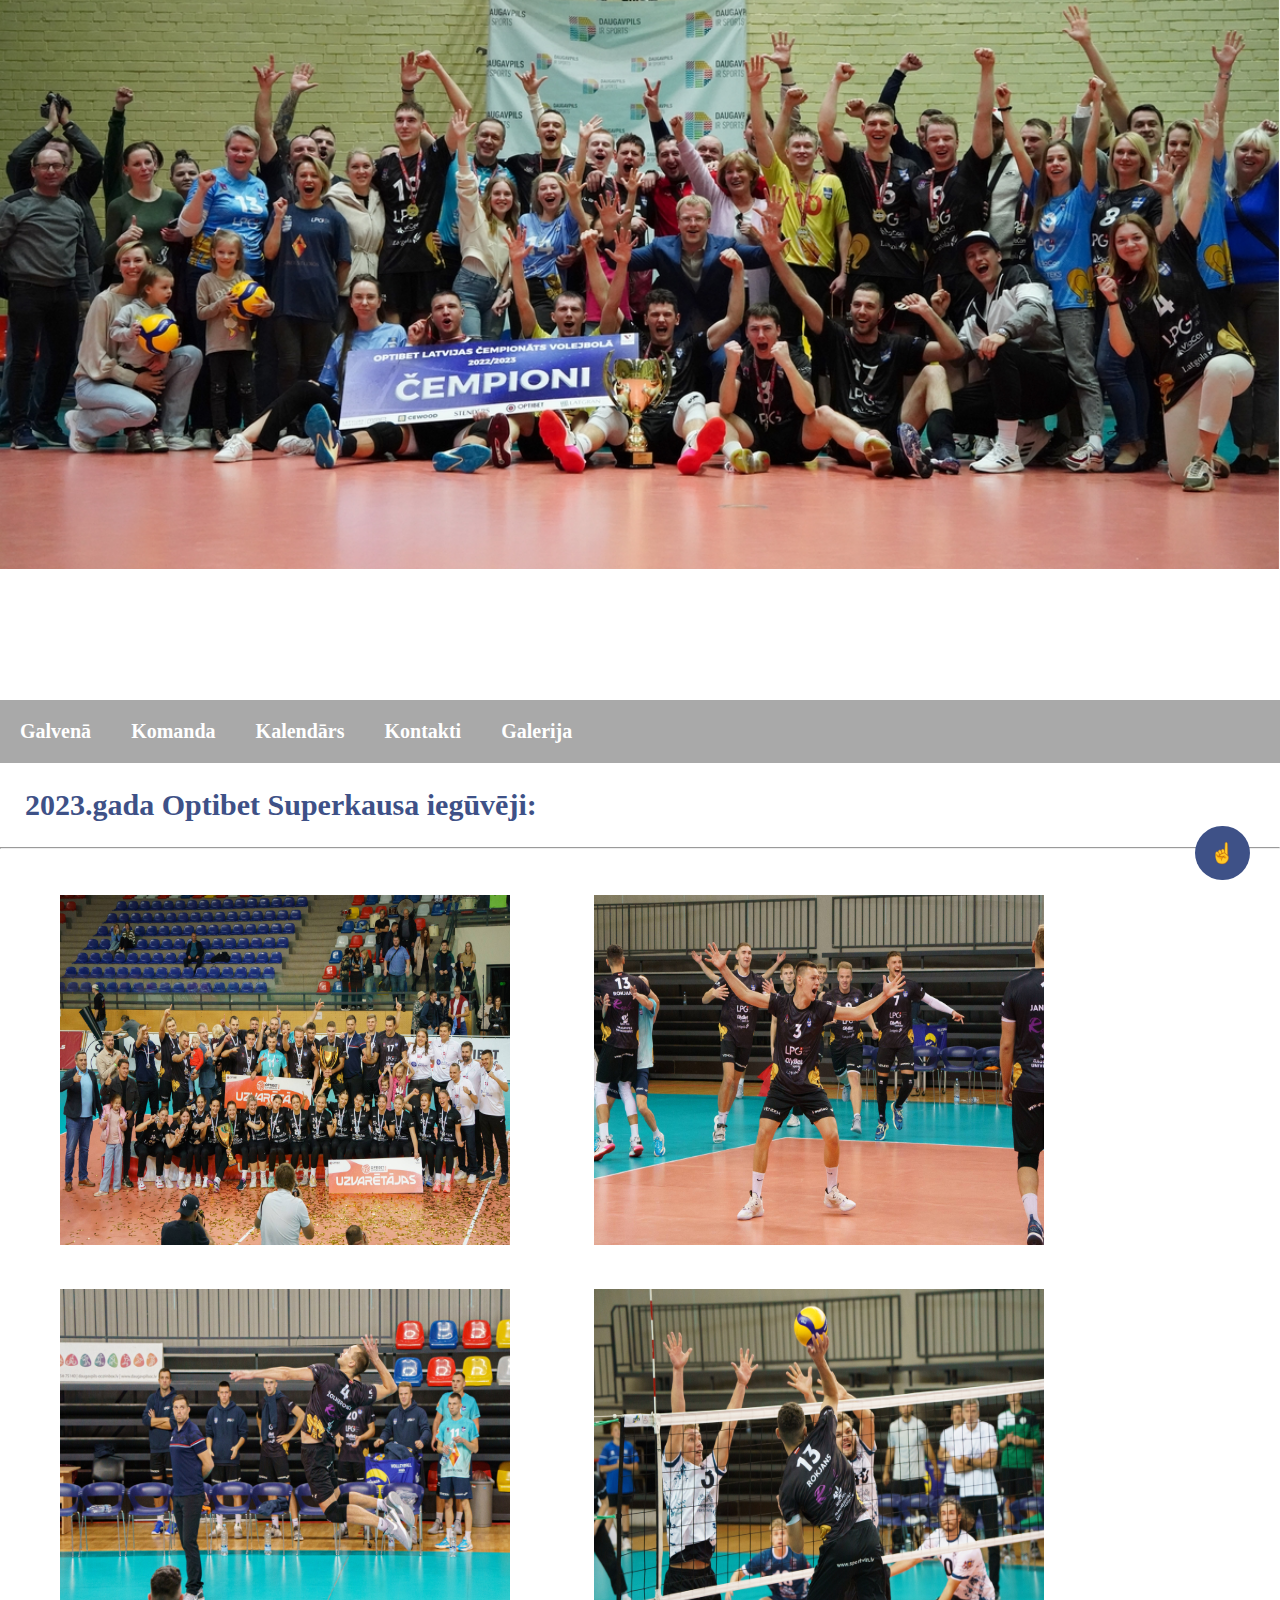
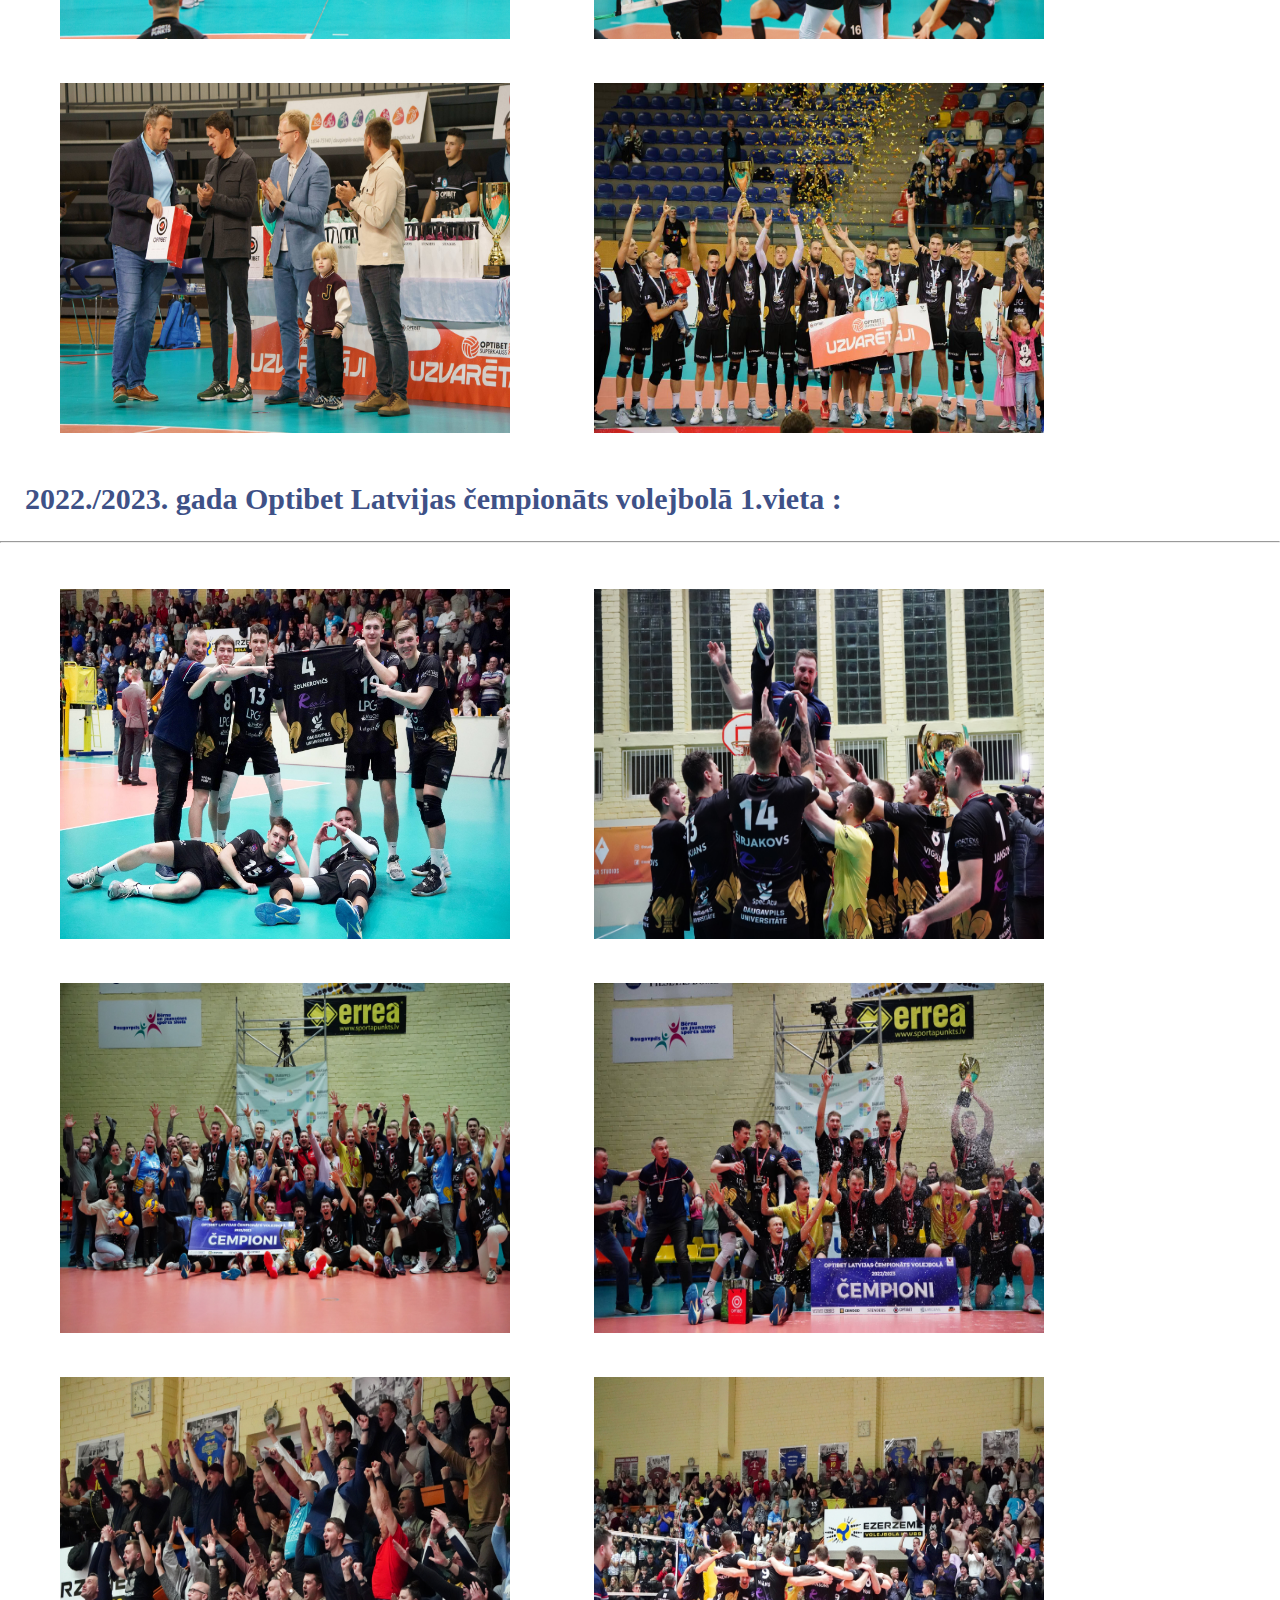
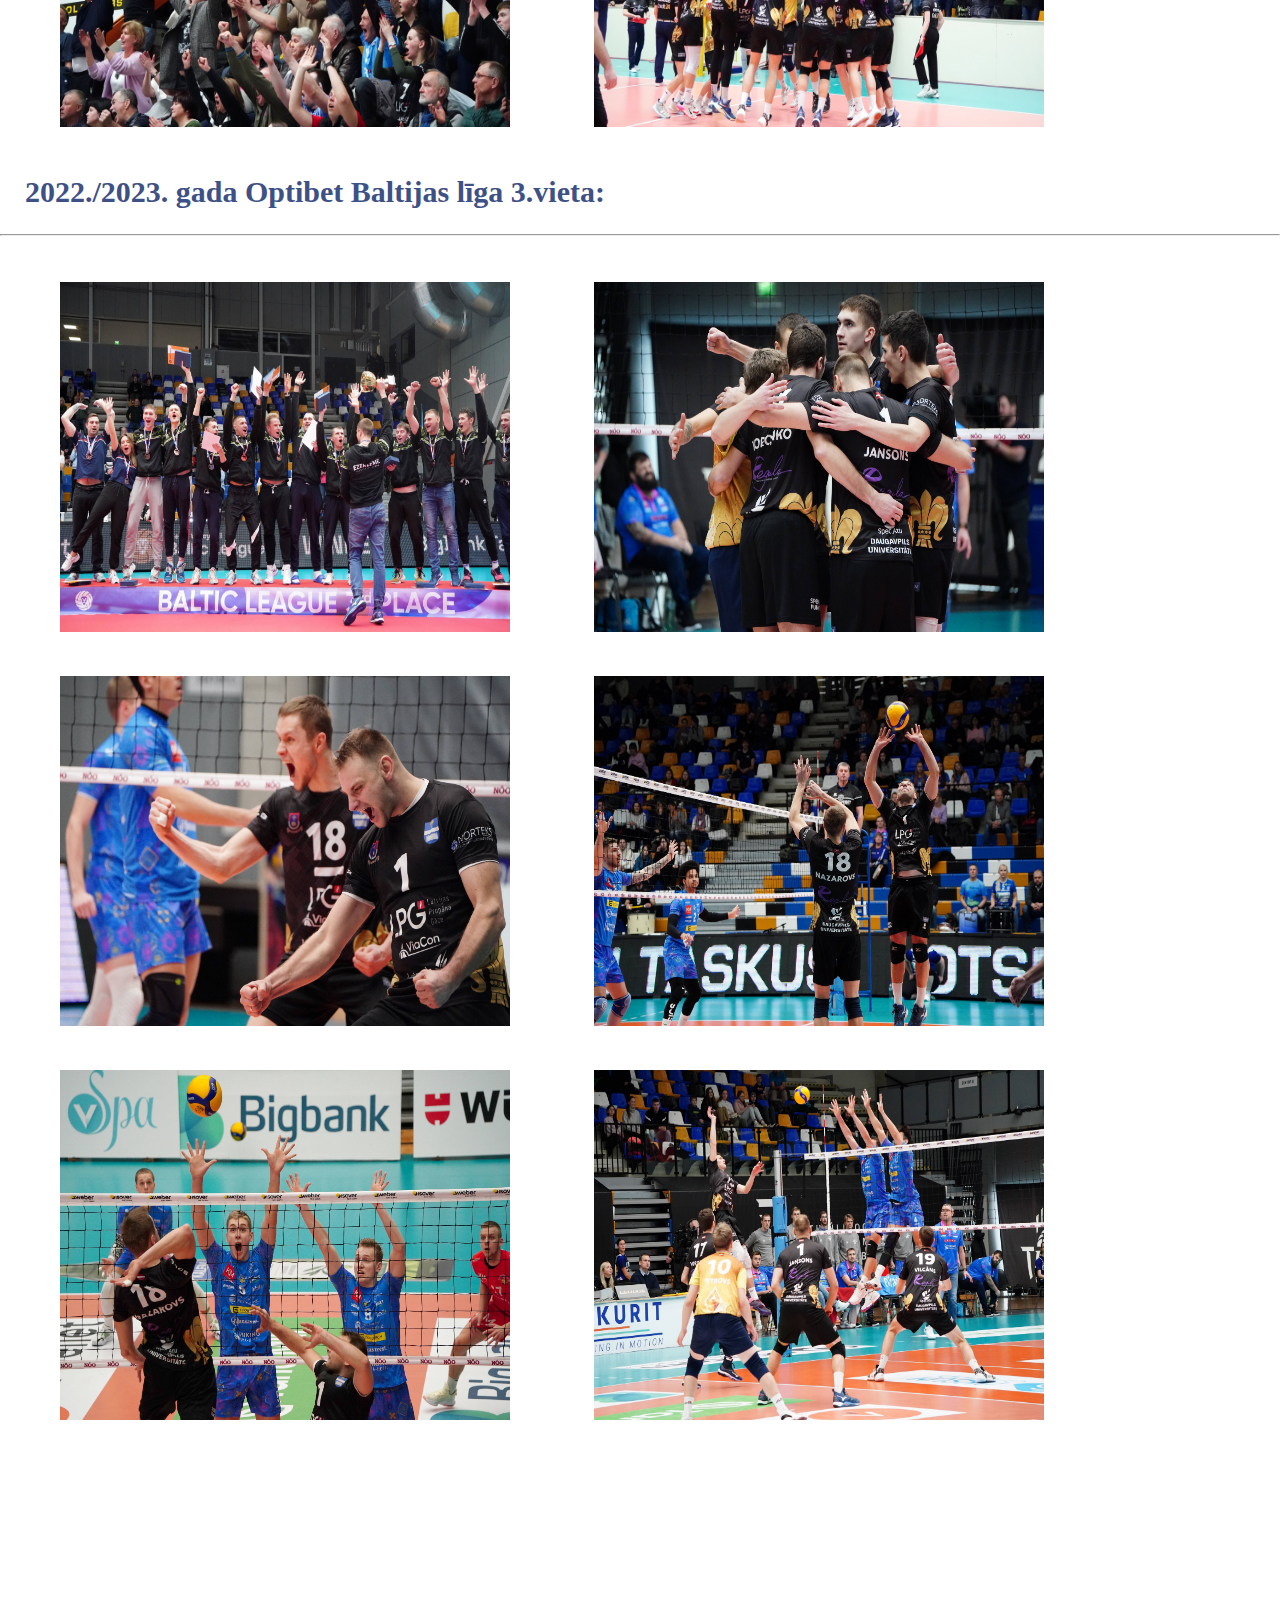
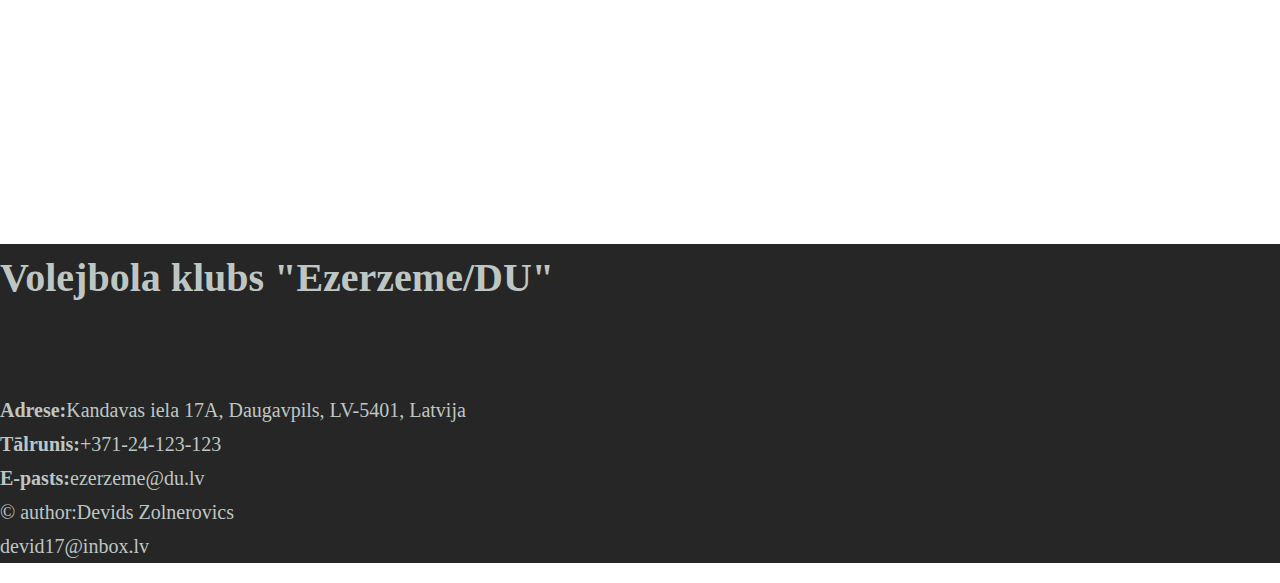
<file: project/galerija.html>
<!DOCTYPE html>
<html>
<head>
    <meta charset="UTF-8">
    <link rel="icon" type="image/png" href="images/fav.png">
    <title>Ezerzeme/DU</title>
    <link rel="stylesheet" href="style.css">
    </head>
<body>
    <header>
        
    </header>
    <nav class="navigation">
    <ul>
        <li><a href="index.html">Galvenā</a></li>
        <li><a href="komanda.html">Komanda</a></li>
        <li><a href="kalendars.html"S>Kalendārs</a></li>
        <li><a href="kontakti.html">Kontakti</a></li>
        <li><a href="galerija.html">Galerija</a></li>
            </ul>
    </nav>
    <main>
         <h2 id="tim">2023.gada Optibet Superkausa iegūvēji:</h2><hr><br>
        <div class="team"> <a href="images/galery/sup1.jpg"><img class="balt" src="images/galery/sup1.jpg" alt="foto superkaus"></a><a href="images/galery/sup2.jpg"> <img class="balt"src="images/galery/sup2.jpg" alt="foto superkaus"></a> <a href="images/galery/sup3.jpg"> <img class="balt" src="images/galery/sup3.jpg" alt="foto superkaus"></a> <a href="images/galery/sup4.jpg"> <img class="balt"src="images/galery/sup4.jpg" alt="foto superkaus"></a> <a href="images/galery/sup5.jpg"> <img class="balt" src="images/galery/sup5.jpg" alt="foto superkaus"></a> <a href="images/galery/sup6.jpg"> <img class="balt" src="images/galery/sup6.jpg" alt="foto superkaus"></a></div>
        
         <h2 id="tim">2022./2023. gada Optibet Latvijas čempionāts volejbolā 1.vieta
:</h2><hr><br>
        <div class="team"><a href="images/galery/lat1.jpg"><img class="balt" src="images/galery/lat1.jpg" alt="foto lvkaus"></a> <a href="images/galery/lat2.jpg"> <img class="balt"src="images/galery/lat2.jpg" alt="foto lvkaus"> </a> <a href="images/galery/lat3.jpg"><img class="balt" src="images/galery/lat3.jpg" alt="foto lvkaus"></a> <a href="images/galery/lat4.jpg"> <img class="balt"src="images/galery/lat4.jpg" alt="foto lvkaus"> </a> <a href="images/galery/lat5.jpeg"><img class="balt" src="images/galery/lat5.jpeg" alt="foto lvkaus"> </a> <a href="images/galery/lat6.jpeg"><img class="balt" src="images/galery/lat6.jpeg" alt="foto lvkaus"></a></div>
        
    <h2 id="tim">2022./2023. gada Optibet Baltijas līga 3.vieta:</h2><hr><br>
        <div class="team"> <a href="images/galery/balt1.jpg"><img class="balt" src="images/galery/balt1.jpg" alt="foto baltic"></a> <a href="images/galery/balt2.jpg"> <img class="balt"src="images/galery/balt2.jpg" alt="foto baltic"></a> <a href="images/galery/balt3.jpg"> <img class="balt" src="images/galery/balt3.jpg" alt="foto baltic"></a> <a href="images/galery/balt4.jpg"> <img class="balt"src="images/galery/balt4.jpg" alt="foto baltic"></a> <a href="images/galery/balt5.jpg"><img class="balt" src="images/galery/balt5.jpg" alt="foto baltic"> </a> <a href="images/galery/balt6.jpg"><img class="balt" src="images/galery/balt6.jpg" alt="foto baltic"></a></div></main>
    <footer>
        <a href="#top"><input class="button2" type="submit" value="☝"></a>
        <div class="end" ><h1>Volejbola klubs "Ezerzeme/DU"</h1><br><p><b>Adrese:</b>Kandavas iela 17A, Daugavpils, LV-5401, Latvija<br><b>Tālrunis:</b>+371-24-123-123<br><b>E-pasts:</b>ezerzeme@du.lv<br>
    &copy; author:Devids Zolnerovics<br>
             <a id="email1" href="mailto:devid17@inbox.lv">devid17@inbox.lv</a></div></footer>
    
    </body>




</html>
</file>
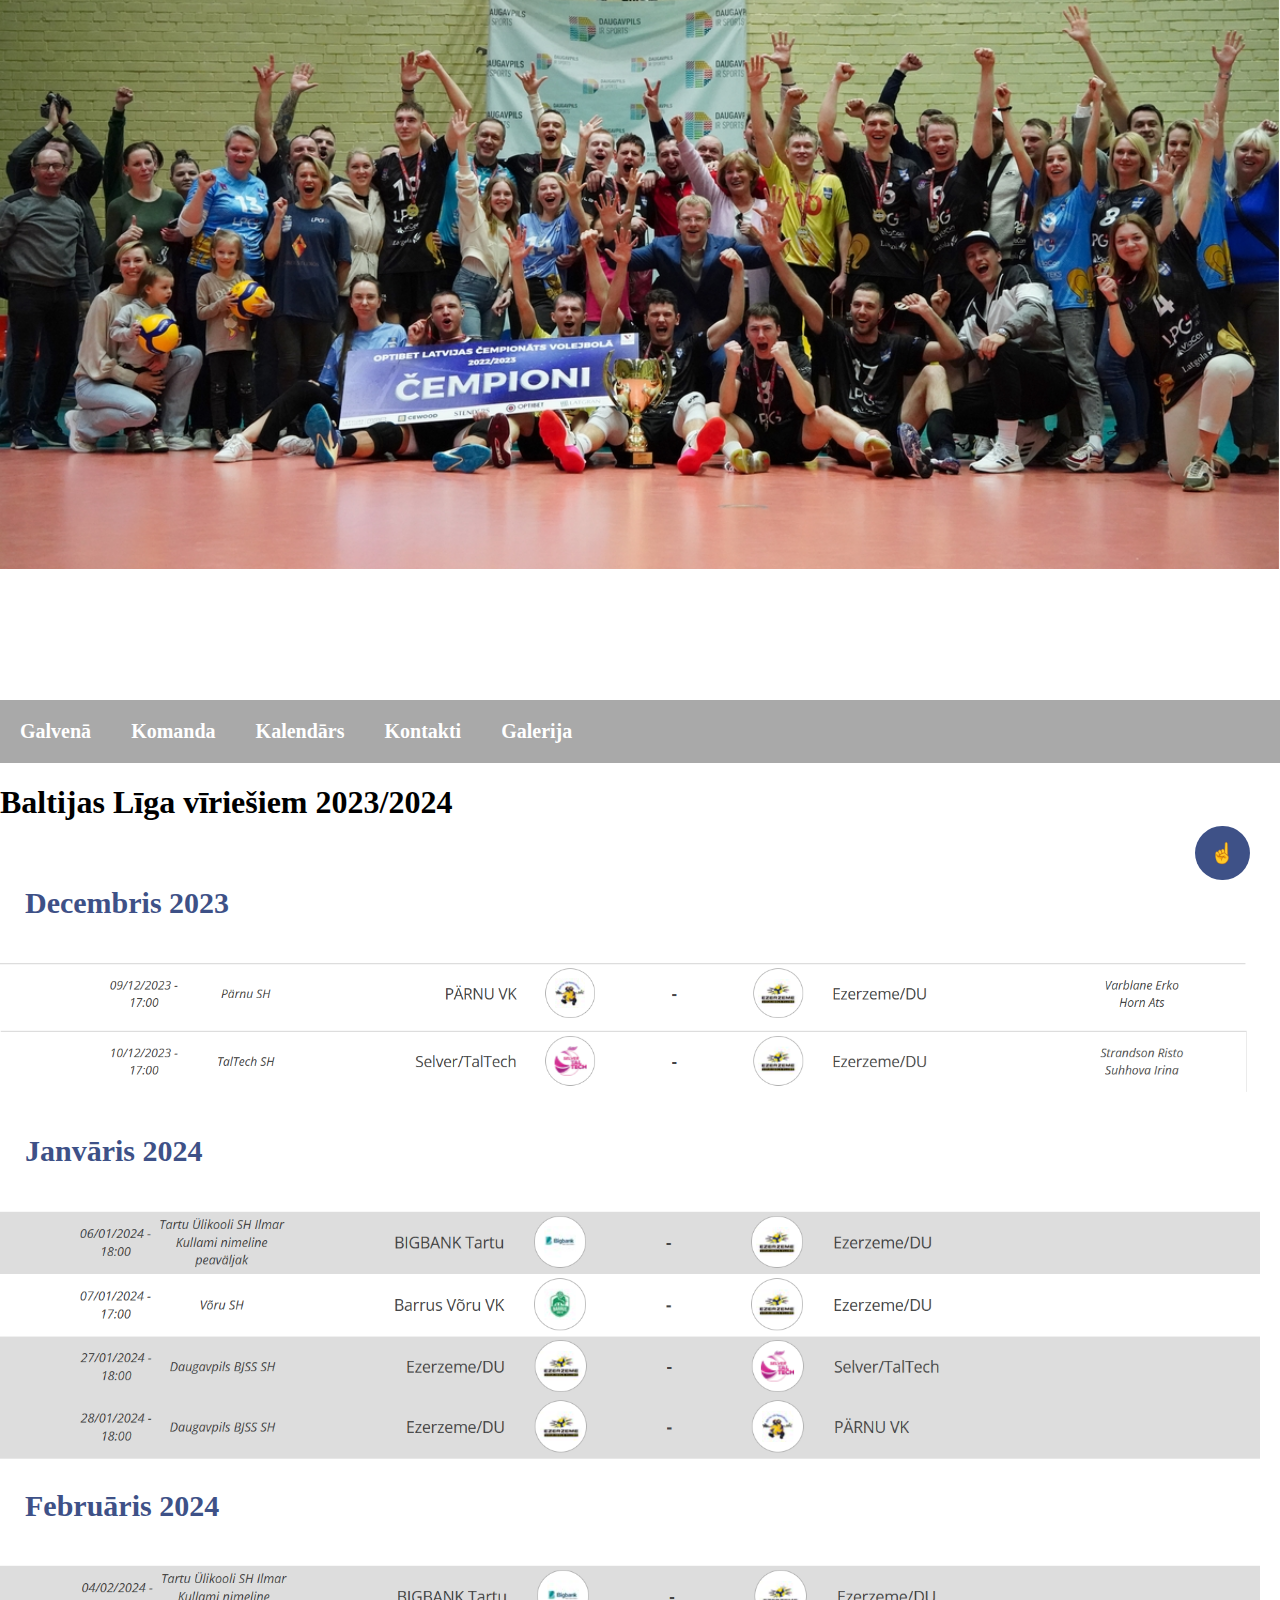
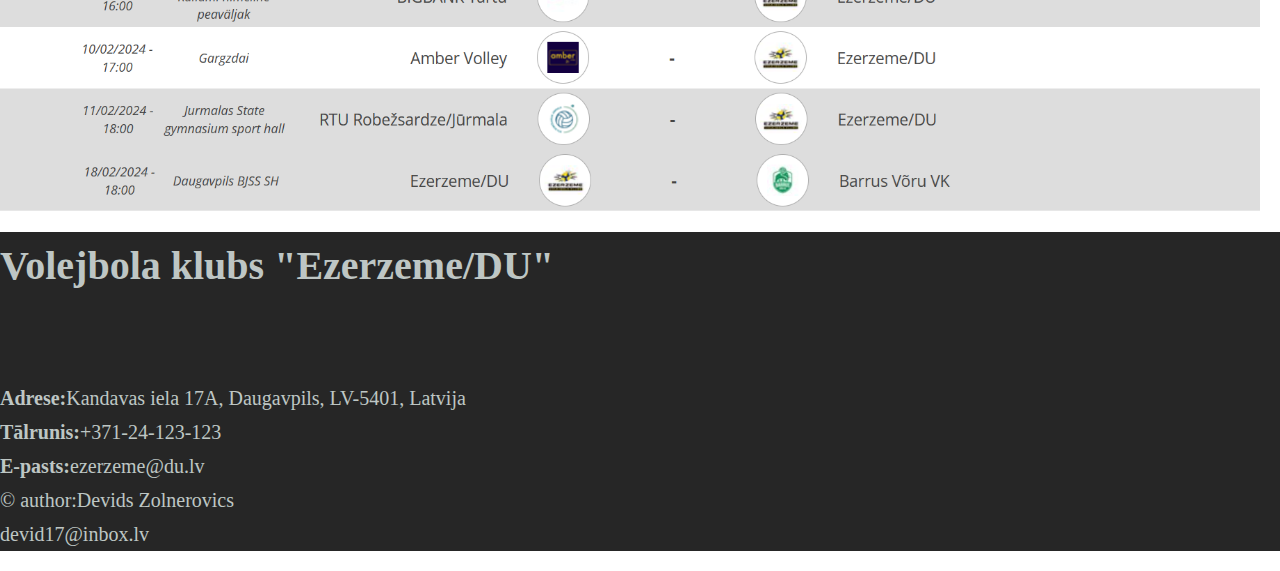
<file: project/kalendars.html>
<!DOCTYPE html>
<html>
<head>
    <meta charset="UTF-8">
    <link rel="icon" type="image/png" href="images/fav.png">
    <title>Ezerzeme/DU</title>
    <link rel="stylesheet" href="style.css">
    </head>
<body>
    <header>
        
    </header>
    <nav class="navigation">
    <ul>
        <li><a href="index.html">Galvenā</a></li>
        <li><a href="komanda.html">Komanda</a></li>
        <li><a href="kalendars.html">Kalendārs</a></li>
        <li><a href="kontakti.html">Kontakti</a></li>
        <li><a href="galerija.html">Galerija</a></li>
            </ul>
    </nav>
    <main>
    <h1>Baltijas Līga vīriešiem 2023/2024</h1><br>
    <h2 id="decembris">Decembris 2023</h2><br>
    <img id="dec" src="images/dec.png"> <br>
    <h2 id="decembris">Janvāris 2024</h2><br>
        <img id="jan" src="images/jan.png"> <br>
        <h2 id="decembris">Februāris 2024</h2><br>
        <img id="feb" src="images/feb.png">
    </main>
    
    <footer>
        <a href="#top"><input class="button2" type="submit" value="☝"></a>
        <div class="endkalend" ><h1>Volejbola klubs "Ezerzeme/DU"</h1><br><p><b>Adrese:</b>Kandavas iela 17A, Daugavpils, LV-5401, Latvija<br><b>Tālrunis:</b>+371-24-123-123<br><b>E-pasts:</b>ezerzeme@du.lv<br>
    &copy; author:Devids Zolnerovics<br>
             <a id="email1" href="mailto:devid17@inbox.lv">devid17@inbox.lv</a></div></footer>
    
    </body>




</html>
</file>
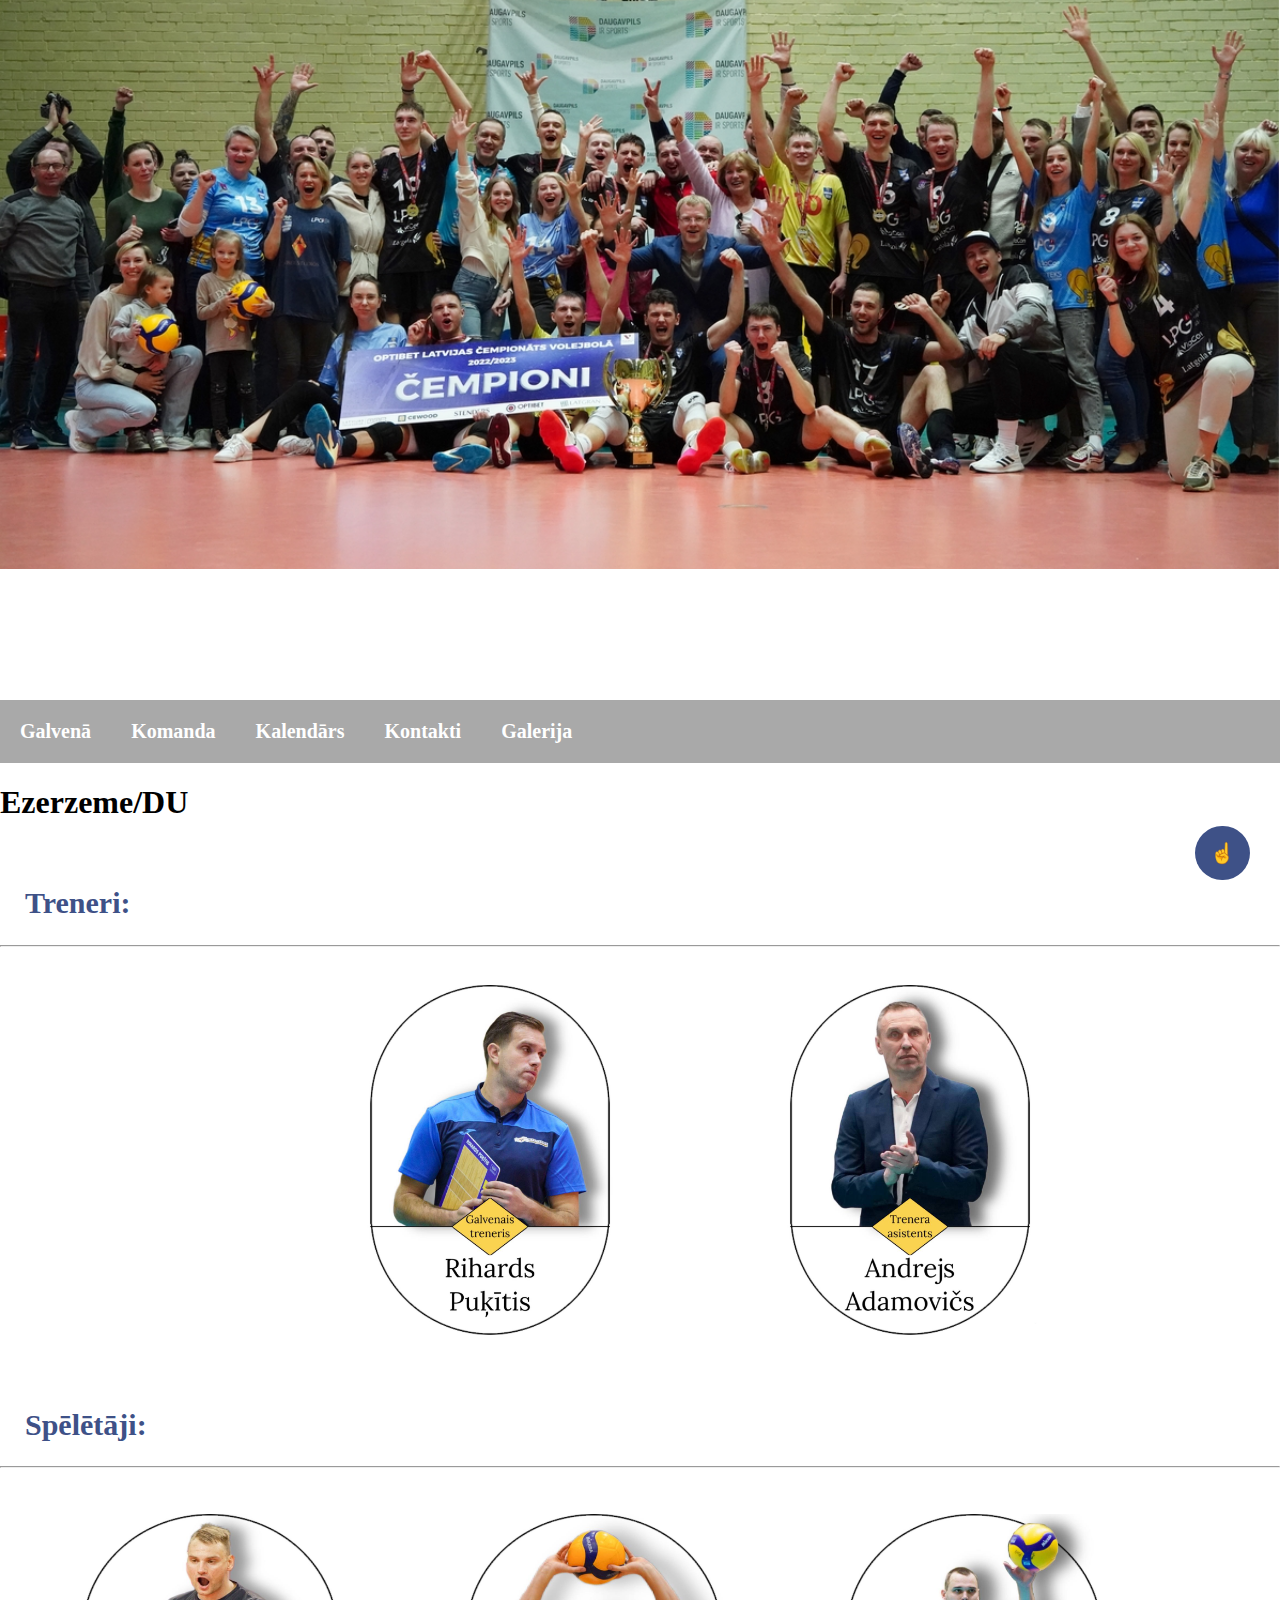
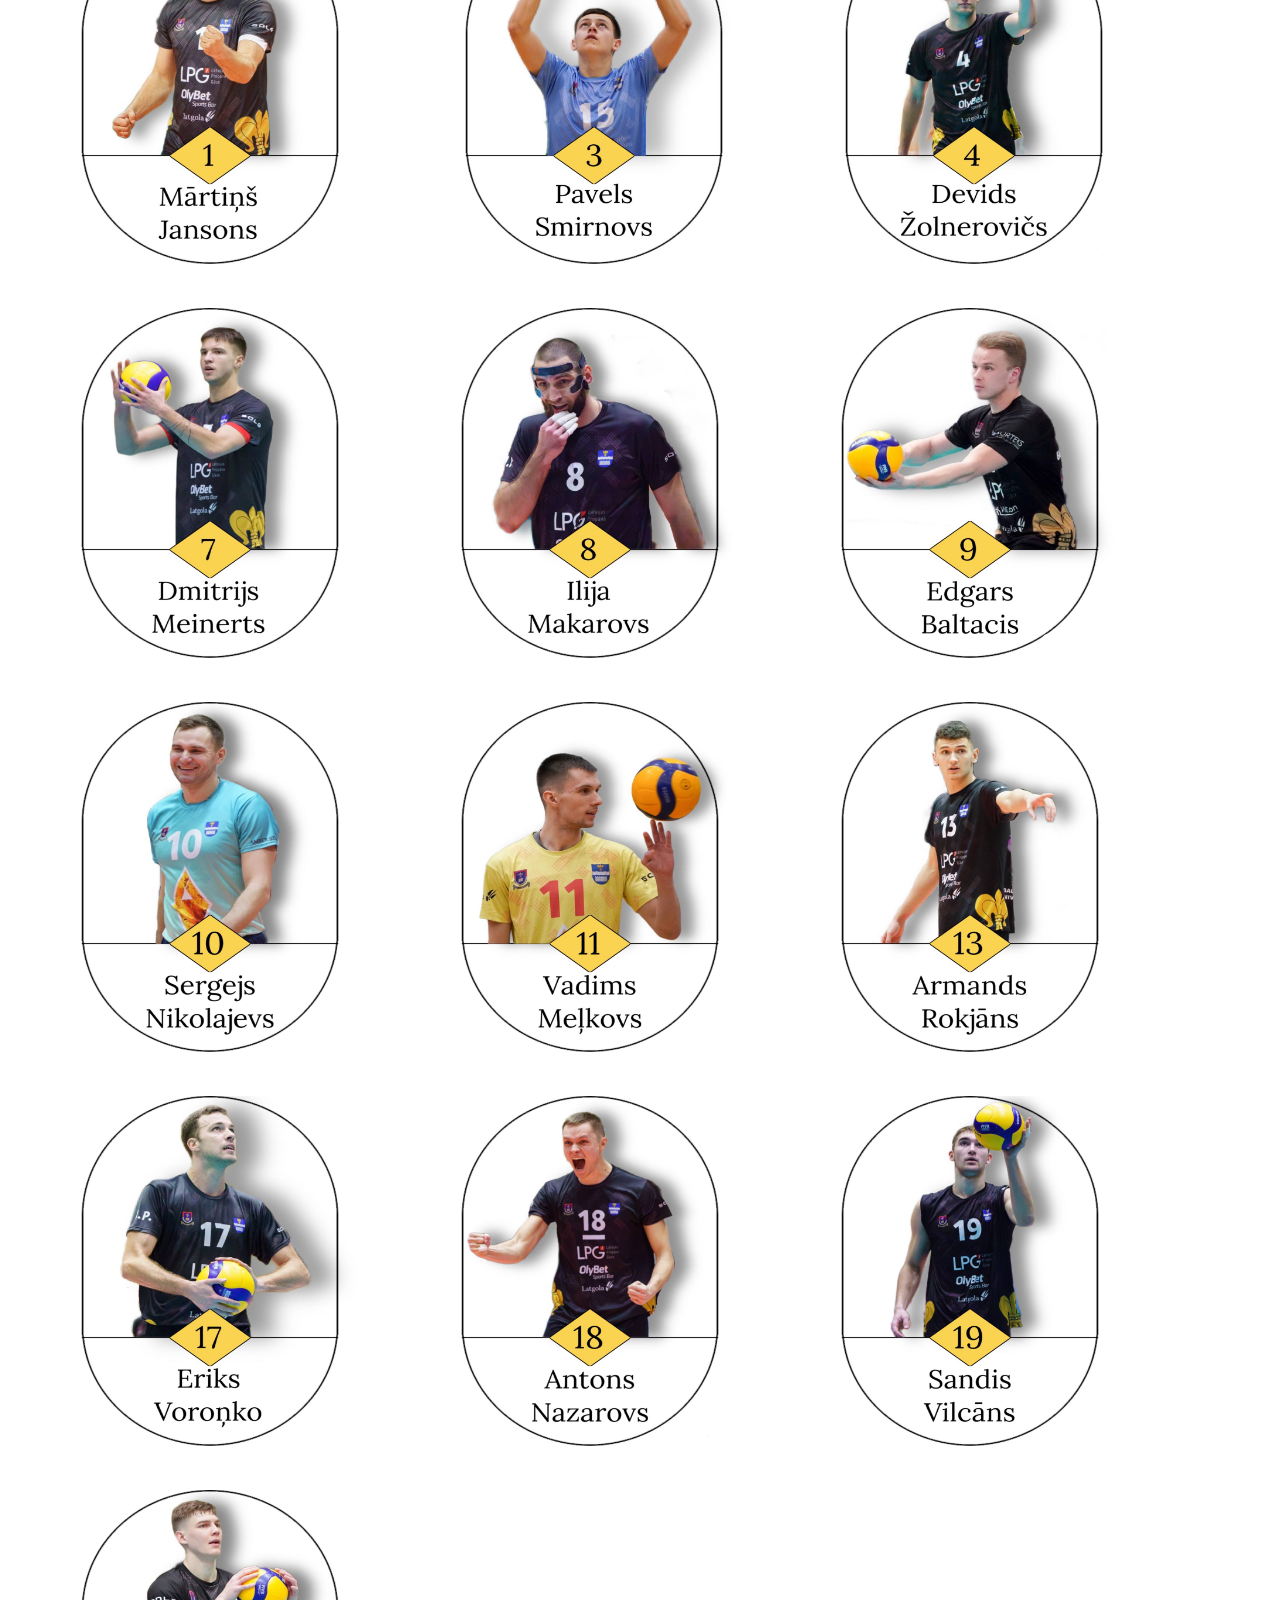
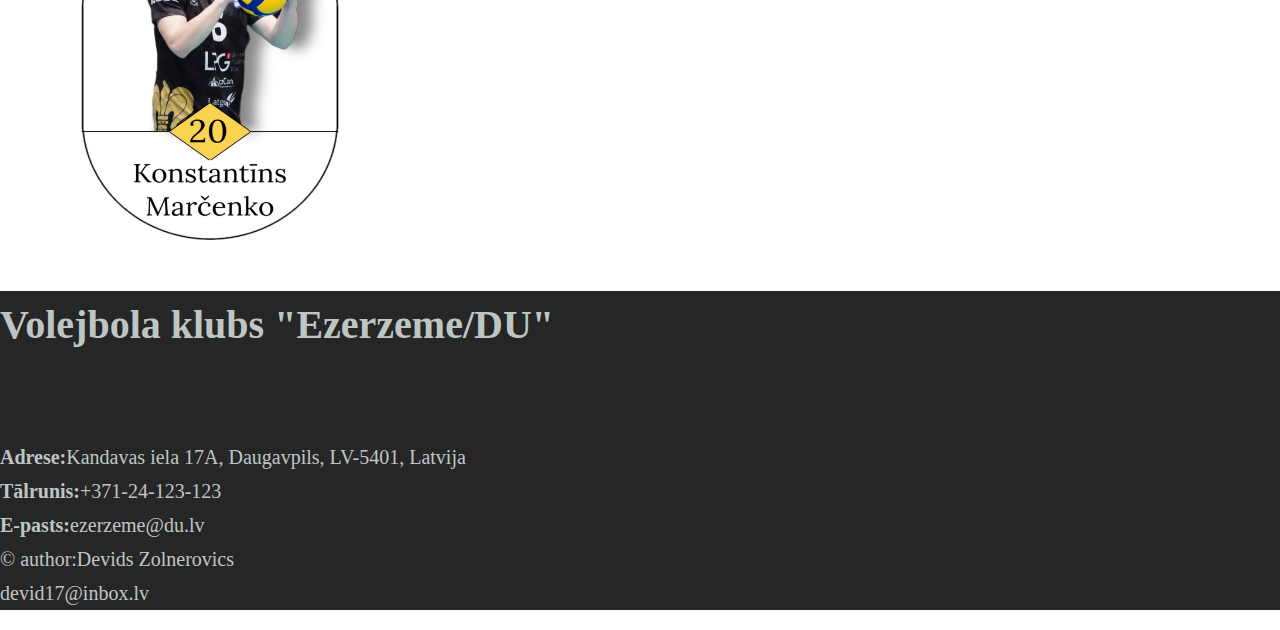
<file: project/komanda.html>
<!DOCTYPE html>
<html>
<head>
    <meta charset="UTF-8">
    <link rel="icon" type="image/png" href="images/fav.png">
    <title>Ezerzeme/DU</title>
    <link rel="stylesheet" href="style.css">
    </head>
<body>
    <header>
        
    </header>
    <nav class="navigation">
    <ul>
        <li><a href="index.html">Galvenā</a></li>
        <li><a href="komanda.html">Komanda</a></li>
        <li><a href="kalendars.html"S>Kalendārs</a></li>
        <li><a href="kontakti.html">Kontakti</a></li>
        <li><a href="galerija.html">Galerija</a></li>
            </ul>
    </nav>
    <main>
        <h1>Ezerzeme/DU</h1><br>
        <h2 id="tim">Treneri: </h2> <hr>
        <section class="treneri">
        <img src="images/coach.jpeg"alt="foto coach">
         <img src="images/coach2.jpeg" alt="foto coach"></section><br>
        <h2 id="tim">Spēlētāji:</h2><hr><br>
        <div class="team"><img class="tima" src="images/1.jpeg" alt="foto team"> <img class="tima"src="images/3.jpeg" alt="foto team"><img class="tima" src="images/4.jpeg" alt="foto team"> <img class="tima"src="images/7.jpeg" alt="foto team"><img class="tima" src="images/8.jpeg" alt="foto team"><img class="tima"src="images/9.jpeg" alt="foto team"><img class="tima" src="images/10.jpeg" alt="foto team"><img class="tima"src="images/11.jpeg" alt="foto team"><img class="tima" src="images/13.jpeg" alt="foto team"><img class="tima"src="images/17.jpeg" alt="foto team"><img class="tima" src="images/18.jpeg" alt="foto team"><img class="tima"src="images/19.jpeg" alt="foto team"><img class="tima" src="images/20.jpeg" alt="foto team"></div>
    </main>
    <footer>
        <a href="#top"><input class="button2" type="submit" value="☝"></a>
        <div class="endtim" ><h1>Volejbola klubs "Ezerzeme/DU"</h1><br><p><b>Adrese:</b>Kandavas iela 17A, Daugavpils, LV-5401, Latvija<br><b>Tālrunis:</b>+371-24-123-123<br><b>E-pasts:</b>ezerzeme@du.lv<br>
  &copy; author:Devids Zolnerovics<br>
             <a id="email1" href="mailto:devid17@inbox.lv">devid17@inbox.lv</a></div></footer>
    
    </body>




</html>
</file>
<file: project/style.css>
body {
    background-image: url(images/ezerzeme.png);
    background-repeat: no-repeat;
    background-size: contain;
    margin: 0px;
    
}
.end {
    margin-top: 400px;
    background-color: #262626;
    color: #BEC6C4;
    line-height: 1.7;
    font-size: 20px;
}
#email1 {
    color:#BEC6C4;
}

.endkont {
    margin-top: -30px;
     background-color: #262626;
    color: #BEC6C4;
    line-height: 1.7;
    font-size: 20px; 
}
.endkalend {
     margin-top: -10px;
     background-color: #262626;
    color: #BEC6C4;
    line-height: 1.7;
    font-size: 20px; 
}
.endtim {
    
     background-color: #262626;
    color: #BEC6C4;
    line-height: 1.7;
    font-size: 20px; 
}

.navigation {
    position: sticky;
    margin-top: 700px;
    top: 0px;
    text-align: center;
    font-size: 20px;
    font-weight: bold;
  
 
    
}
.navigation ul{
    list-style-type: none;
    background-color: darkgray;
    padding: 0px;
    margin: 0px;
    overflow: hidden;
    
    
}
.navigation a{
    color: white;
    text-decoration: none;
    padding: 20px;
    display: block;

}
.navigation a:hover {
    background-color: black;
}
.navigation li {
    
    float: left;
    
}
.sazin {
    margin-left: 100px;
}

#name, #teme, #email, #comment{
   
    margin: 10px;
    padding: 15px;
    background-color: lightgray;
    width: 500px;
    height: 30px;
    margin-left: 100px;

   
}
.button {
    margin-left: 100px;
    margin-top: 20px;
    background-color: #3e5187;
    padding: 15px;
    font-weight: bold;
    font-size: 13px;
    cursor: pointer;
    border: none;
    color: #ffffff;
    fill: #ffffff;
    float: left;
}
.info {
    display: block;
    text-align: center;
    margin-left: 700px;
    margin-top: -420px;
        
}
.info h1 {
    display: inline-block;
    padding-right: 4px;
    color: #3e5187;
}
#decembris {
    margin-left: 25px;
    font-size: 30px;
     padding-right: 4px;
    color: #3e5187;
}
.info2 {
    margin-left: 300px;
    text-align:left;
    color: #808080;
    line-height: 1.7;
    font-size: 20px;
}
#map {
    margin-top: 200px;
    width: 99%; 
    height:500px;
}
#dec {
    width: 100%;
}
#jan, #feb {
    width: 100%;
    margin-left: -20px;
}
.treneri {
    margin-left: 25%;
display: flex;
    width: 700px;
    height: 350px;
    padding: 30px;
    justify-content: space-between;
}
.tima {
    margin-left: 40px;
   
    width: 300px;
    height: 350px;
    padding: 20px;
}
#tim {
    margin-left: 25px;
    font-size: 30px;
     padding-right: 4px;
    color: #3e5187;
}
.news {
    margin-left: 40px;
}
#newss {
   
width: 400px;
    height: 300px;


}

#zina {
    color: black;
    font-size: 20px;
    
}
#zina:hover{
    color: #3e5187;
}

a {
    text-decoration: none;
}
table {
    position: static;
    margin-left: 900px;
    margin-top: -1400px;
    border-collapse: collapse;
    width: 600px;
    height: 400px;
    background-color: gainsboro;
    float: left;
    
}
td,th {
    border: 1px solid black;
    text-align: center;
}
#turnirtable {
    margin-left: 900px;
    margin-top: -30px;
    font-size: 30px;
     padding-right: 4px;
    color: #3e5187;
}
video {
margin-left: 40px;
}
.balt {
    margin-left: 40px;
    width: 450px;
    height: 350px;
    padding: 20px;
}
.button2 {
    background-color: #3e5187;
    border-radius: 30px;
    padding: 15px;
    font-weight: bold;
    font-size: 13px;
    cursor: pointer;
    border: none;
    color: #ffffff;
    fill: #ffffff;
 position: fixed;
    right: 30px;
    bottom: 20px;
    cursor: pointer;
    font-size: 20px;
 
    
}
</file>
